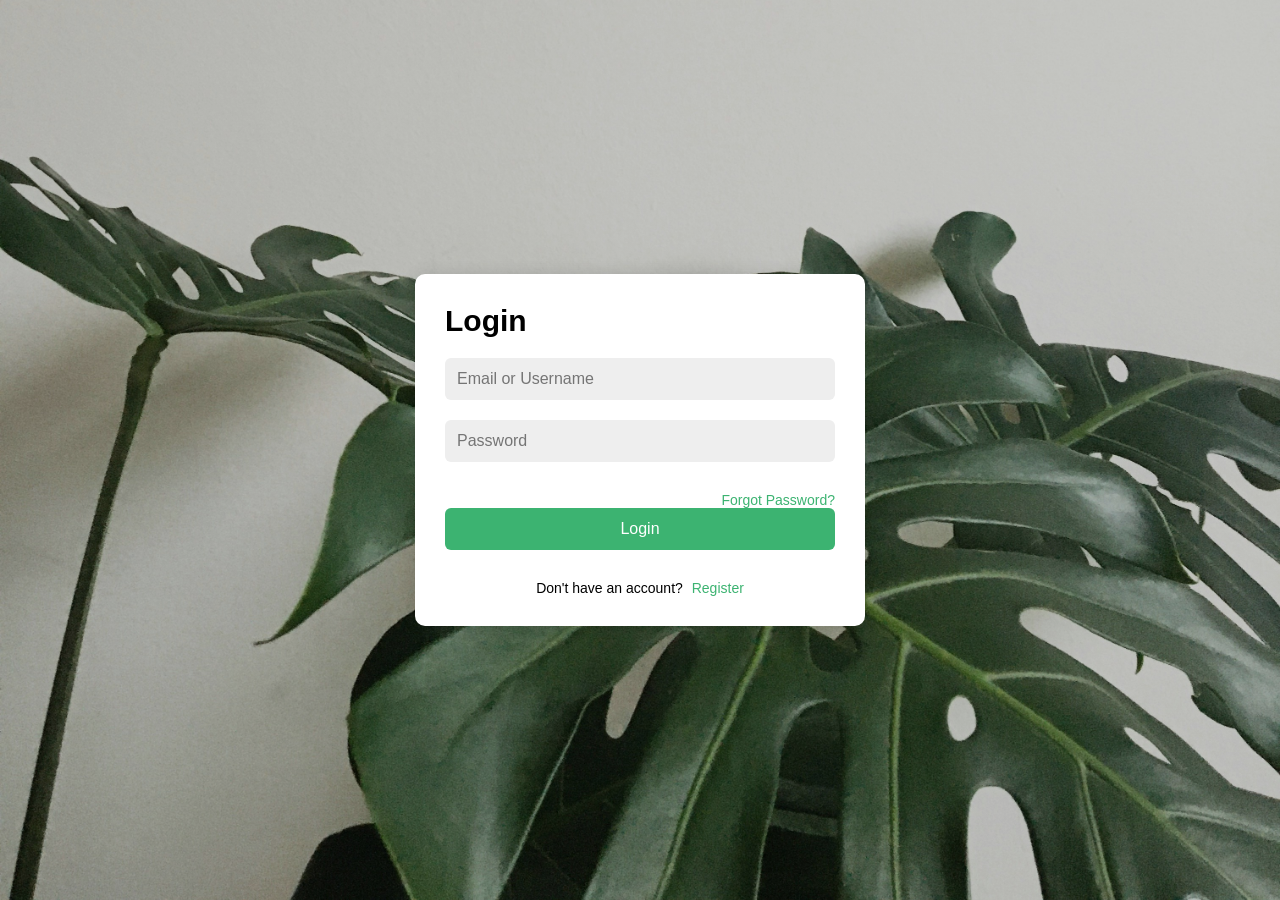
<file: index.html>
<!DOCTYPE html>
<html lang="en">
<head>
    <meta charset="UTF-8">
    <meta name="viewport" content="width=device-width, initial-scale=1.0">
    <title>Login Page</title>

    <link rel="stylesheet" href="style.css">
</head>

<body class="login-page">

    <div class="container">

<!-- Login part -->
        <div class="form-box active" id="login-form">
            <form>
                <h2>Login</h2>

                <input type="text" name="emailOrUsername" placeholder="Email or Username" required>
                <input type="password" name="password" placeholder="Password" required>

                <p style="text-align:right;">
                    <a href="#">Forgot Password?</a>
                </p>

                <button type="submit">Login</button>

                <p>Don't have an account?
                    <a href="#" onclick="showForm('register-form')">Register</a>
                </p>
            </form>
        </div>

<!-- register form part -->
        <div class="form-box" id="register-form">
            <form>
                <h2>Register</h2>

                <input type="text" name="first_name" placeholder="First Name" required>
                <input type="text" name="last_name" placeholder="Last Name" required>
                <input type="email" name="email" placeholder="Email" required>
                <input type="tel" name="phoneNumber" placeholder="Mobile number" required>
                <input type="text" name="username" placeholder="Username" required>
                <input type="password" name="password" placeholder="Password" required>
                <input type="password" name="confirmpassword" placeholder="Confirm Password" required>

                <button type="submit">Register</button>

                <p>Already have an account?
                    <a href="#" onclick="showForm('login-form')">Login</a>
                </p>
            </form>
        </div>

    </div>

    <script src="script.js"></script>

</body>
</html>
</file>
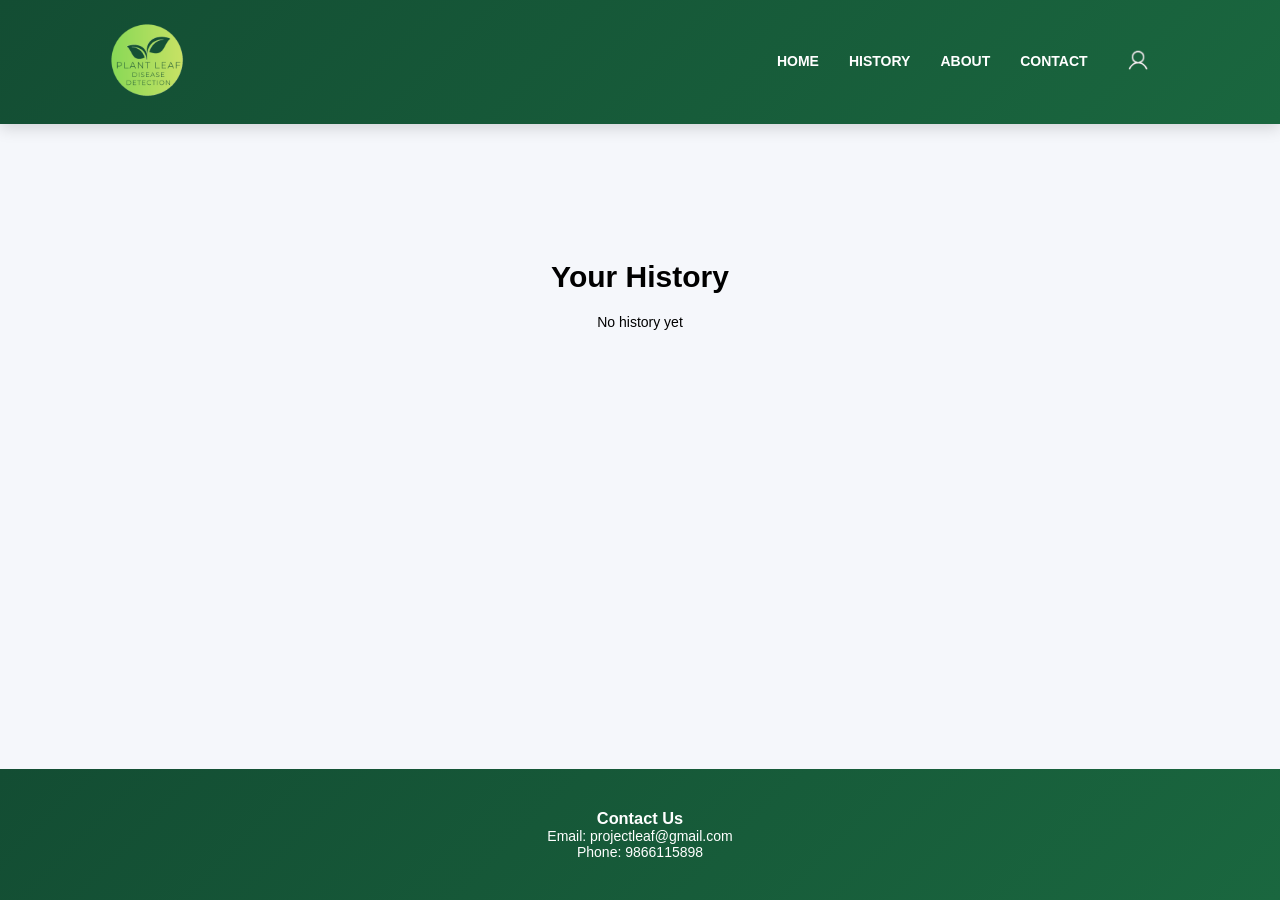
<file: history.html>
<!DOCTYPE html>
<html lang="en">
<head>
    <meta charset="UTF-8">
    <meta name="viewport" content="width=device-width, initial-scale=1.0">
    <title>History</title>
    <link rel="stylesheet" href="style.css">
    <link rel="stylesheet" href="https://cdnjs.cloudflare.com/ajax/libs/font-awesome/6.5.0/css/all.min.css">
</head>
<body>
    <!-- main header / nav bar -->
    <section>
        <nav>
            <a href="home.html"><img src="images/logo.png"></a>

            <div class="nav-links" id="navLinks">
                <i class="fa-solid fa-xmark" onclick="hideMenu()"></i>
                <ul>
                    <li><a href="home.html">HOME</a></li>
                    <li><a href="history.html">HISTORY</a></li>
                    <li><a href="home.html#about">ABOUT</a></li>
                    <li><a href="#contact">CONTACT</a></li>
                </ul>
            </div>

<!-- creating user activity session -->
        <div class="user-session">
            <img src="images/user.png" id="userIcon">

            <div class="user-dropdown" id="userDropdown">
                <p>Hi, John</p>
                <button id="logoutBtn">
                    Logout <i class="fa fa-sign-out" aria-hidden="true"></i>
                </button>
            </div>
        </div>

            <i class="fa-solid fa-bars" onclick="showMenu()"></i>
        </nav>
        </section>

        <section class="history-section">
            <h2>Your History</h2>
            <div id="historyContainer">
                <button class=secondary-btn onclick="clearHistory()">Clear History</button>
            </div>
        </section>

<!-- footer -->
    <footer id="contact">
        <h3>Contact Us</h3>
        <p>Email: projectleaf@gmail.com</p>
        <p>Phone: 9866115898</p>
    </footer>

    <script src="script.js"></script>
</body>
</html>
</file>
<file: style.css>
*{
    margin: 0;
    padding: 0;
    box-sizing: border-box;
    font-family: "Inter", sans-serif;
}

/* for the login page */
body.login-page{
    display: flex;
    justify-content: center;
    align-items: center;
    min-height: 100vh;
    background-image: linear-gradient(rgba(0,0,0,0.2), rgba(0,0,0,0.2)), url('images/mainbg.jpg');
    background-position: center;
    background-size: cover;
    position: relative;
}

body{
    margin: 0;
    display: flex;
    flex-direction: column;
    min-height: 100vh;
    margin: 0;
    background: #f5f7fb;
}

/* form box */
.container{
    margin: 0 15px;
}

.form-box{
    width: 100%;
    max-width: 450px;
    padding: 30px;
    background: #fff;
    border-radius: 10px;
    box-shadow: 0 0 15px rgba(0, 0, 0, 0.1);
    display: none;
}

.form-box.active{
    display: block;
}

.form-box p {
    text-align: center;
    margin-top: 10px;
}

.form-box p a {
    margin-left: 5px;
}

h2{
    font-size: 30px;
    margin-bottom: 20px;
}

input{
    width: 100%;
    padding: 12px;
    background: #eee;
    border-radius: 6px;
    border: none;
    outline: none;
    font-size: 16px;
    margin-bottom: 20px;
}

button{
    width: 100%;
    padding: 12px;
    background: #3cb371;
    border-radius: 6px;
    border: none;
    cursor: pointer;
    font-size: 16px;
    color: #fff;
    font-weight: 500;
    margin-bottom: 20px;
    transition: 0.3s;
}

button:hover{
    background: #2e8b57;
}

p{
    font-size: 14px;
}

p a{
    color: #3cb371;
    text-decoration: none;
}

p a:hover{
    text-decoration: underline;
}

/* home page main part only */
.header{
    min-height: 100vh;
    margin-top: 80px;
    width: 100%;
    background-image: linear-gradient(rgba(0,0,0,0.45), rgba(0,0,0,0.45)),url('images/homebg.jpg');
    background-position: center;
    background-size: cover;
    position: relative;

    display: flex;
    flex-direction: column;
    align-items: center;
}

/* nav bar design */
nav{
    position: fixed;
    top: 0;
    left: 0;
    width: 100%;
    display: flex;
    align-items: center;
    justify-content: space-between;
    padding: 15px 8%;
    background: linear-gradient(135deg, #134d33, #1a673f);
    z-index: 1000;
    box-shadow: 0 4px 15px rgba(0,0,0,0.15);
}

nav img{
    width: 90px;
}

.nav-links{
    margin-left: auto;
}

.nav-links ul{
    display: flex;
    gap: 30px;
}

.nav-links ul li{
    list-style: none;
}


.nav-links ul li a{
    color: #fff;
    text-decoration: none;
    font-size: 14px;
    font-weight: 600;
}

/* adding the underlining effect when being hovered */
.nav-links ul li::after{
    content: '';
    width: 0%;
    height: 2px;
    background: #f2e8cf;
    display: block;
    margin: auto;
    transition: 0.4s;
}

.nav-links ul li:hover::after{
    width: 100%;
}

.user-session img{
    width: 35px;
    margin-left: 20px;
    cursor: pointer;
}

/* hiding menu and close button on the main screen */
nav .fa-solid{
    display: none;
}

@media(max-width:700px){
    .nav-links{
        position: absolute;
        background: #a6c48a;
        height: 100vh;
        width: 200px;
        top: 0;
        right: -200px;
        transition: 0.5s;
    }

    .nav-links ul{
        flex-direction: column;
        padding: 30px;
    }

    nav .fa-solid{
        display: block;
        color: #fff;
        margin-left: 20px;
        font-size: 22px;
        cursor: pointer;
    }
}

/* contact info in the footer  */
    footer{
        background: linear-gradient(135deg, #134d33, #1a673f);        
        color: white;
        text-align: center;
        padding: 40px;
        margin-top: 50px;
        font-size: 14px;
    }


/* user activity session at the navigation bar  */

.user-session img {
    width: 80px;
    height: 50px;
    margin-left: 10px;
    cursor: pointer;
    object-fit: cover;
}

.user-dropdown {
    display: none;
    position: absolute;
    top: 50px;
    right: 0;
    background: #fff;
    border-radius: 10px;
    box-shadow: 0 5px 15px rgba(0,0,0,0.2);
    padding: 15px 20px;
    min-width: 150px;
    z-index: 2000;
    flex-direction: column;
    align-items: center;
    gap: 10px;
}

.user-dropdown p {
    margin: 0;
    font-weight: 500;
    font-size: 16px;
}


.user-dropdown button {
    width: 100%;
    border: none;
    background: none;
    cursor: pointer;
    font-weight: 500;
    color: #0b1f1a;
    display: flex;
    align-items: center;
    justify-content: center;
    gap: 5px;
}

.user-dropdown button:hover {
    color: #3cb371;
    background: #f0fff4;
    border-radius: 5px;
}


/* text at the center of the home page  */
.hero-text{
    text-align: center;
    margin-top: 120px;
    color: white;
}

.hero-text h1{
    font-size: 40px;
}

.hero-text p{
    margin-top: 10px;
}

/* get started button  */
.hero-btn{
    display: inline-block;
    margin-top: 20px;
    padding: 10px 25px;
    background: #3cb371;
    color: white;
    text-decoration: none;
    border-radius: 5px;
}

section{
    width: 100%;
    padding: 80px 10%;
    text-align: center;
}

/* upload and result area */
.upload-container {
    display: flex;
    justify-content: center;
    align-items: flex-start;
    gap: 50px;
    flex-wrap: wrap;
    margin-top: 30px;
}

/* upload box  */
.upload-box {
    width: 350px;
    border: 2px dashed #3cb371;
    padding: 30px 20px;
    border-radius: 15px;
    background: #ffffff;
    transition: 0.3s;
    text-align: center;
    box-shadow: 0 8px 20px rgba(0, 0, 0, 0.1);
    display: flex;
    flex-direction: column;
    align-items: center;
    gap: 15px;
}

.upload-box:hover {
    background: #f0fff4;
    transform: translateY(-3px);
}

/* camera */
#camera {
    width: 100%;
    max-width: 250px;
    border-radius: 10px;
    margin-top: 10px;
}

/* camera button style  */
.secondary-btn {
    background: white;
    color: #3cb371;
    border: 2px solid #3cb371;
    width: auto;
    padding: 8px 18px;
}

.secondary-btn:hover {
    background: #3cb371;
    color: white;
}



/* image preview  */
#preview {
    max-width: 200px;
    max-height: 200px;
    border-radius: 10px;
    box-shadow: 0 5px 15px rgba(0,0,0,0.1);
    object-fit: cover;
    display: none;
}

.upload-section {
    display: flex;
    background: #f9fbf9;
    justify-content: center;
    align-items: center;
    flex-direction: column;
    gap: 30px;
    padding: 80px 10%;
}

.result-section {
    width: 100%;
    padding: 80px 10%;
    text-align: center;
}

.result-box {
    width: 300px;
    background: white;
    padding: 25px;
    border-radius: 12px;
    box-shadow: 0 10px 25px rgba(0,0,0,0.1);
    margin: 0 auto;
}


.about {
    background: #ffffff;
    padding: 80px 10%;
    text-align: center;
    color: #222;
}

.about h2 {
    font-size: 34px;
    margin-bottom: 10px;
}

.about-subtitle {
    font-size: 15px;
    margin-bottom: 50px;
    opacity: 0.9;
}

/* about section grids layout  */
.about-grid {
    display: flex;
    justify-content: center;
    gap: 25px;
    flex-wrap: wrap;
}

/* Boxes */
.about-box {
    width: 260px;
    padding: 25px;
    border-radius: 12px;

    background: #ffffff;
    box-shadow: 0 10px 25px rgba(0,0,0,0.08);

    transition: 0.3s ease;
}

.about-box:hover {
    transform: translateY(-8px);
}

/* Heading */
.about-box h3 {
    font-size: 18px;
    margin-bottom: 10px;
}

/* Text */
.about-box p {
    font-size: 14px;
    opacity: 0.9;
    line-height: 1.5;
}
.section-label {
    font-size: 22px;
    font-weight: 600;
    color: #111;
    margin-bottom: 40px;
    position: relative;
    display: inline-block;
}

/* history section */
.history-section{
    flex: 1;
    padding: 100px 10%;
    text-align: center;
}

.history-item{
    background: cornsilk;
    margin: 15px auto;
    padding: 15px;
    width: 300px;
    border-radius: 20px;
    box-shadow: 0 5px 15px rgba(0,0,0,0.3);
}
</file>
